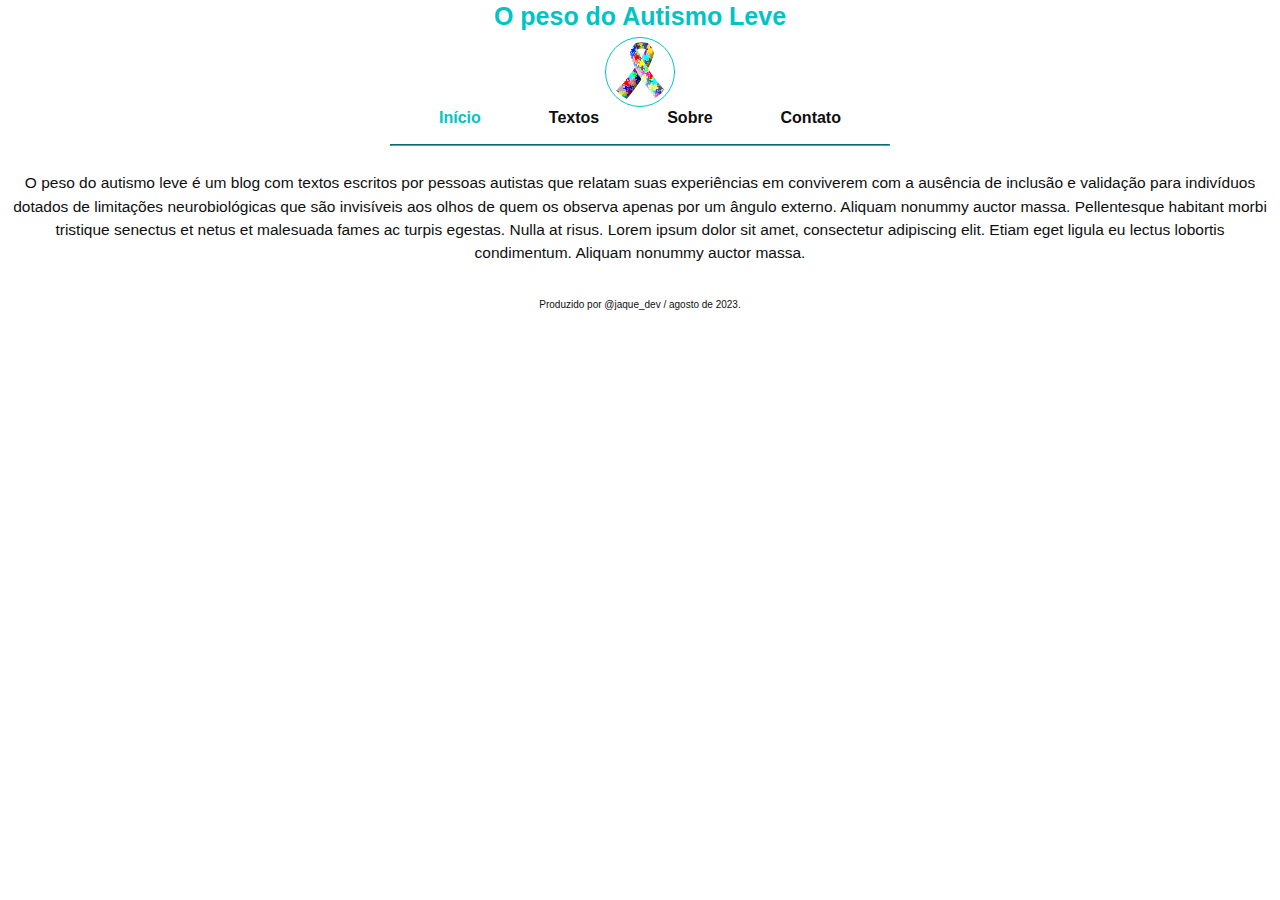
<file: index.html>
<!DOCTYPE html> 
<html lang="en">
    <head>
    <meta charset="UTF-8">
    <meta http-equiv="X-UA-Compatible" content="IE=edge">
    <link type="text/css" rel="stylesheet" href="css-style.css"/>
    <meta name="viewport" content="width=device-width, initial-scale=1.0">
        <title> index </title>
    </head>

<body>
    <div>
        <h1>
            <p> O peso do Autismo Leve </p>
        </h1>
    </div>

    <div>
        <figure>
            <img src="./blog.tea.imagem2.png"></img>
        </figure>        
    </div>
        
    <nav>
        <ul>
            <li><a class="linkactive" href="index.html">Início</a></li>
            <li><a href="textos.html">Textos</a></li>
            <li><a href="sobre.html">Sobre</a></li>
            <li><a href="contato.html">Contato</a></li>
        </ul>
    </nav>

    <hr></hr>

    <div class="text">
        <h2>
            <p> O peso do autismo leve é um blog com textos escritos por pessoas
                autistas que relatam suas experiências em conviverem com a ausência
                de inclusão e validação para indivíduos dotados de limitações
                neurobiológicas que são invisíveis aos olhos de quem os observa apenas
                por um ângulo externo. Aliquam nonummy auctor massa.
                Pellentesque habitant morbi tristique senectus et netus et malesuada
                fames ac turpis egestas. Nulla at risus. Lorem ipsum dolor sit amet,
                consectetur adipiscing elit. Etiam eget ligula eu lectus lobortis condimentum.
                Aliquam nonummy auctor massa.
            </p>
        </h2>
    </div>
           
    </body>

    <footer>
        Produzido por @jaque_dev  /  agosto de 2023.
    </footer>
    
</html>
</file>
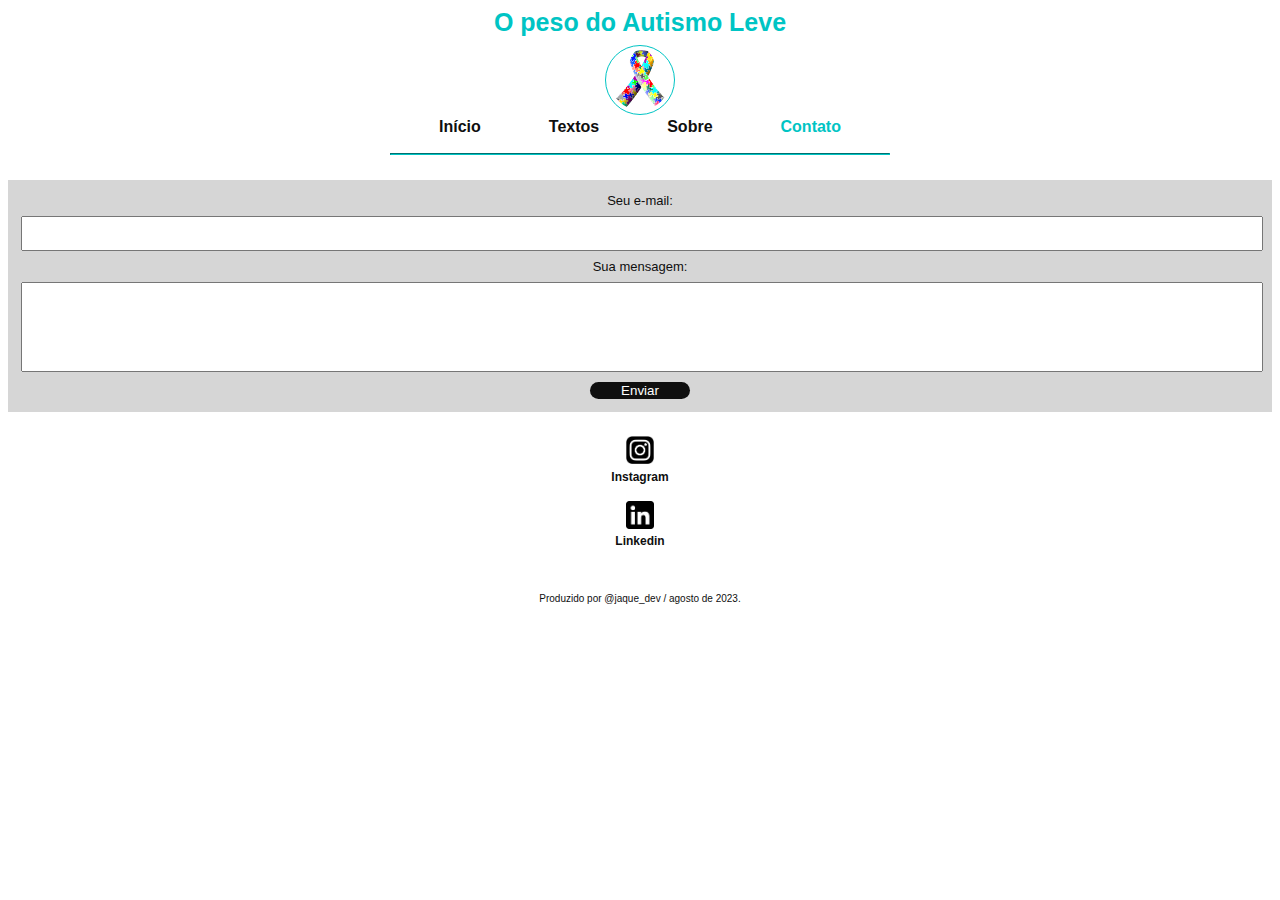
<file: contato.html>
<!DOCTYPE html> 
<html lang="pt">
    <head>
        <meta charset="UTF-8">
        <meta http-equiv="X-UA-Compatible" content="IE=edge">
        <meta name="viewport" content="width=device-width, initial-scale=1.0">
        <title> contato </title>
        <link rel="stylesheet" href="css-contato.css"/>
    </head>
    <body>
        
        <div>
            <h1> O peso do Autismo Leve </h1>
        </div>
    
        <div>
            <figure>
                <img class="logo" src="./blog.tea.imagem2.png"></img>
            </figure>        
        </div>
            
        <nav>
            <ul>
                <li><a href="index.html">Início</a></li>
                <li><a href="textos.html">Textos</a></li>
                <li><a href="sobre.html">Sobre</a></li>
                <li><a class="linkactive" href="contato.html">Contato</a></li>
            </ul>
        </nav>

        <hr></hr>


        <div class="container">
            <form action="https://formsubmit.co/ja.fotoarte@gmail.com" method="POST">
                <label for="email">Seu e-mail:</label>
                <input type="email" name="email" id="email" required>
                <label for="message">Sua mensagem:</label>
                <input type="text" name="message" id="message" required>
                <input type= "hidden" name="_next" value="http://.c70f8c128dd0bc2e5903d9ab6eec64b4/thanks.html">
                <button type="submit">Enviar</button>
            </form>
        </div>

        <footer>

            <div>

                <figure>
                    <img class="redesocial" src="./img_instagram.png"></img>
                </figure>

                <a href="https://www.instagram.com/jaque_dev/" target="_blank " rel="noopener noreferrer">
                    <p>Instagram</p>
                </a>

            </div>


            <div>

                <figure>
                    <img class="redesocial" src="img_linkedin.png.png"></img>
                </figure>

                <a href="https://www.linkedin.com/in/devjaque/" target="_blank " rel="noopener noreferrer">
                    <p>Linkedin</p>
                </a>

            </div>
                
        </footer>
        
    </body>

    <footer>
        Produzido por @jaque_dev  /  agosto de 2023.
    </footer>
    
</html>
</file>
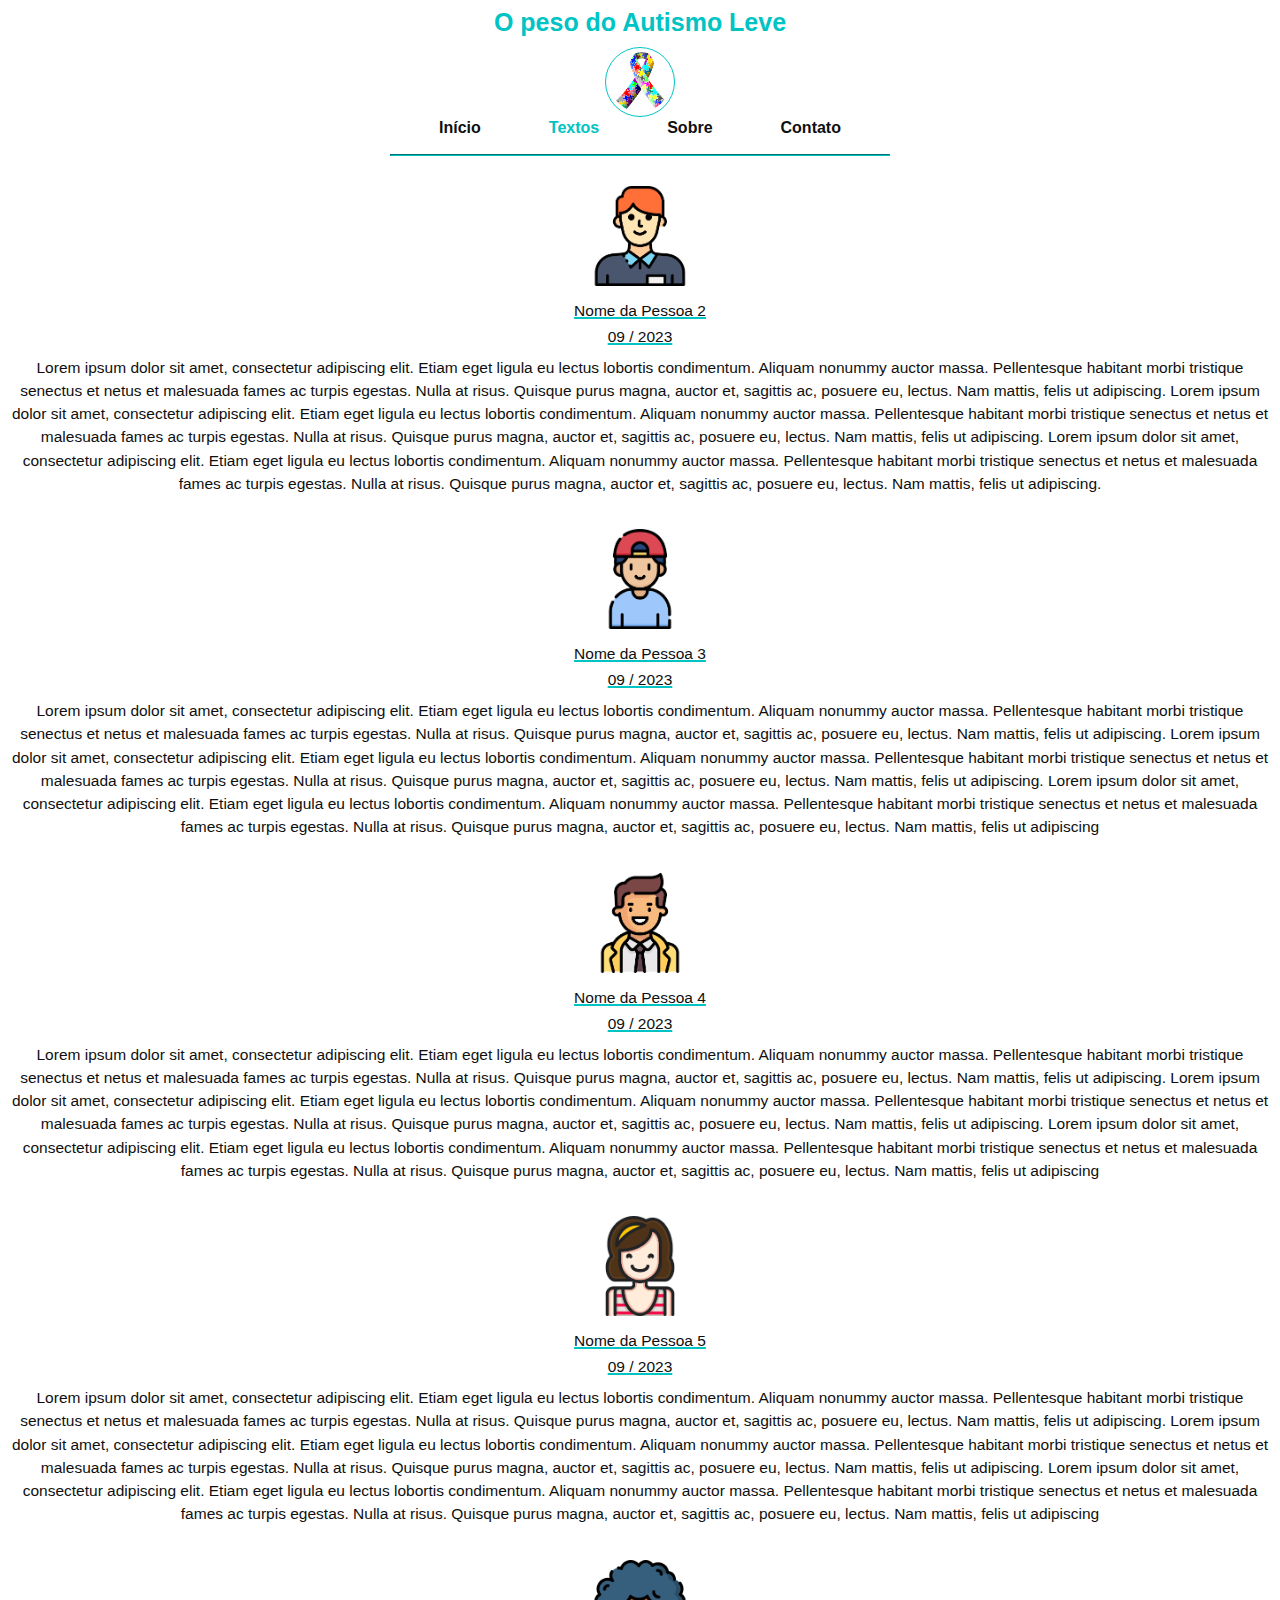
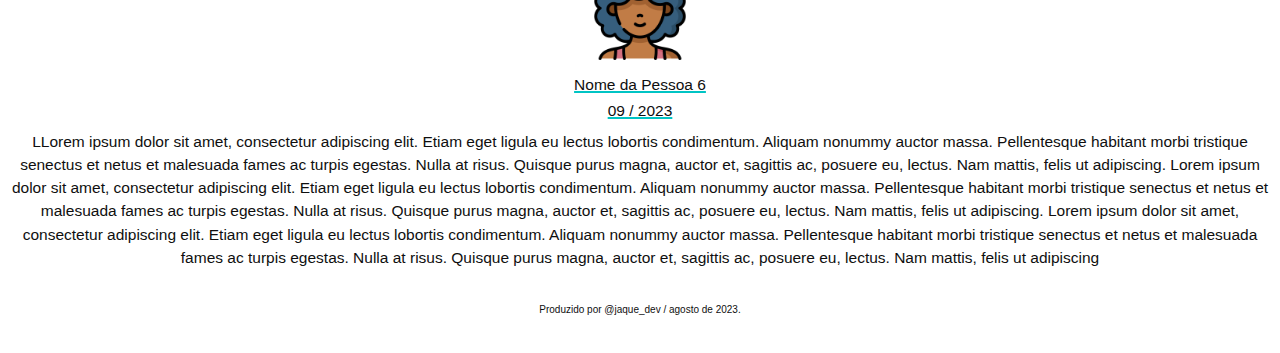
<file: textos.html>
<!DOCTYPE html> 
<html lang="en">
    <head>
     <meta charset="UTF-8">
     <meta http-equiv="X-UA-Compatible" content="IE=edge">
     <link rel="stylesheet" href="css-textos.css"/>
     <meta name="viewport" content="width=device-width, initial-scale=1.0">
        <title> textos </title>
    </head>
    
    <body>


        <div>
            <h1> O peso do Autismo Leve </h1>
        </div>
    
        <div>
            <figure>
                <img class="logo" src="./blog.tea.imagem2.png"></img>
            </figure>        
        </div>
            
        <nav>
            <ul>
                <li><a href="index.html">Início</a></li>
                <li><a class="linkactive" href="textos.html">Textos</a></li>
                <li><a href="sobre.html">Sobre</a></li>
                <li><a href="contato.html">Contato</a></li>
            </ul>
        </nav>

        <hr></hr>



       


        <figure>
            </div><img src="pessoa-2-blog.jpg" height="100" width="auto"></img>
        </figure>
  
        <div>
                <p> Nome da Pessoa 2 </p>
                <p> 09 / 2023 </p>
                <h2> Lorem ipsum dolor sit amet, consectetur adipiscing elit.
                    Etiam eget ligula eu lectus lobortis condimentum. Aliquam
                    nonummy auctor massa. Pellentesque habitant morbi tristique
                    senectus et netus et malesuada fames ac turpis egestas.
                    Nulla at risus. Quisque purus magna, auctor et, sagittis ac,
                    posuere eu, lectus. Nam mattis, felis ut adipiscing.
                    Lorem ipsum dolor sit amet, consectetur adipiscing elit.
                    Etiam eget ligula eu lectus lobortis condimentum. Aliquam
                    nonummy auctor massa. Pellentesque habitant morbi tristique
                    senectus et netus et malesuada fames ac turpis egestas.
                    Nulla at risus. Quisque purus magna, auctor et, sagittis ac,
                    posuere eu, lectus. Nam mattis, felis ut adipiscing.
                    Lorem ipsum dolor sit amet, consectetur adipiscing elit.
                    Etiam eget ligula eu lectus lobortis condimentum. Aliquam
                    nonummy auctor massa. Pellentesque habitant morbi tristique
                    senectus et netus et malesuada fames ac turpis egestas.
                    Nulla at risus. Quisque purus magna, auctor et, sagittis ac,
                    posuere eu, lectus. Nam mattis, felis ut adipiscing. </p>
                </h2>
            </div>
       


        <figure>
            </div><img src="pessoa-3-blog.jpg" height="100" width="auto"></img>
        </figure>

        <div>
                <p> Nome da Pessoa 3 </p>
                <p> 09 / 2023 </p>
                <h3> Lorem ipsum dolor sit amet, consectetur adipiscing elit.
                    Etiam eget ligula eu lectus lobortis condimentum. Aliquam
                    nonummy auctor massa. Pellentesque habitant morbi tristique
                    senectus et netus et malesuada fames ac turpis egestas.
                    Nulla at risus. Quisque purus magna, auctor et, sagittis ac,
                    posuere eu, lectus. Nam mattis, felis ut adipiscing.
                    Lorem ipsum dolor sit amet, consectetur adipiscing elit.
                    Etiam eget ligula eu lectus lobortis condimentum. Aliquam
                    nonummy auctor massa. Pellentesque habitant morbi tristique
                    senectus et netus et malesuada fames ac turpis egestas.
                    Nulla at risus. Quisque purus magna, auctor et, sagittis ac,
                    posuere eu, lectus. Nam mattis, felis ut adipiscing.
                    Lorem ipsum dolor sit amet, consectetur adipiscing elit.
                    Etiam eget ligula eu lectus lobortis condimentum. Aliquam
                    nonummy auctor massa. Pellentesque habitant morbi tristique
                    senectus et netus et malesuada fames ac turpis egestas.
                    Nulla at risus. Quisque purus magna, auctor et, sagittis ac,
                    posuere eu, lectus. Nam mattis, felis ut adipiscing </p>
            </h3>
        </div>
   


        <figure>
            </div><img src="pessoa-4-blog.jpg" height="100" width="auto"></img>
        </figure>

    <div>
            <p> Nome da Pessoa 4 </p>
            <p> 09 / 2023 </p>
            <h4> Lorem ipsum dolor sit amet, consectetur adipiscing elit.
                Etiam eget ligula eu lectus lobortis condimentum. Aliquam
                nonummy auctor massa. Pellentesque habitant morbi tristique
                senectus et netus et malesuada fames ac turpis egestas.
                Nulla at risus. Quisque purus magna, auctor et, sagittis ac,
                posuere eu, lectus. Nam mattis, felis ut adipiscing.
                Lorem ipsum dolor sit amet, consectetur adipiscing elit.
                Etiam eget ligula eu lectus lobortis condimentum. Aliquam
                nonummy auctor massa. Pellentesque habitant morbi tristique
                senectus et netus et malesuada fames ac turpis egestas.
                Nulla at risus. Quisque purus magna, auctor et, sagittis ac,
                posuere eu, lectus. Nam mattis, felis ut adipiscing.
                Lorem ipsum dolor sit amet, consectetur adipiscing elit.
                Etiam eget ligula eu lectus lobortis condimentum. Aliquam
                nonummy auctor massa. Pellentesque habitant morbi tristique
                senectus et netus et malesuada fames ac turpis egestas.
                Nulla at risus. Quisque purus magna, auctor et, sagittis ac,
                posuere eu, lectus. Nam mattis, felis ut adipiscing </p>
            <h4>
    </div>



     <figure>
        </div><img src="pessoa-5-blog.jpg" height="100" width="auto"></img>
    </figure>

    <div>
            <p> Nome da Pessoa 5 </p>
            <p> 09 / 2023 </p>
                <h5> Lorem ipsum dolor sit amet, consectetur adipiscing elit.
                    Etiam eget ligula eu lectus lobortis condimentum. Aliquam
                    nonummy auctor massa. Pellentesque habitant morbi tristique
                    senectus et netus et malesuada fames ac turpis egestas.
                    Nulla at risus. Quisque purus magna, auctor et, sagittis ac,
                    posuere eu, lectus. Nam mattis, felis ut adipiscing.
                    Lorem ipsum dolor sit amet, consectetur adipiscing elit.
                    Etiam eget ligula eu lectus lobortis condimentum. Aliquam
                    nonummy auctor massa. Pellentesque habitant morbi tristique
                    senectus et netus et malesuada fames ac turpis egestas.
                    Nulla at risus. Quisque purus magna, auctor et, sagittis ac,
                    posuere eu, lectus. Nam mattis, felis ut adipiscing.
                    Lorem ipsum dolor sit amet, consectetur adipiscing elit.
                    Etiam eget ligula eu lectus lobortis condimentum. Aliquam
                    nonummy auctor massa. Pellentesque habitant morbi tristique
                    senectus et netus et malesuada fames ac turpis egestas.
                    Nulla at risus. Quisque purus magna, auctor et, sagittis ac,
                    posuere eu, lectus. Nam mattis, felis ut adipiscing </p>
            <h5>
    </div>



    <figure>
        </div><img src="pessoa-6-blog.jpg" height="100" width="auto"></img>
    </figure>

    <div>
            <p> Nome da Pessoa 6 </p>
            <p> 09 / 2023 </p>
            <h6> LLorem ipsum dolor sit amet, consectetur adipiscing elit.
                Etiam eget ligula eu lectus lobortis condimentum. Aliquam
                nonummy auctor massa. Pellentesque habitant morbi tristique
                senectus et netus et malesuada fames ac turpis egestas.
                Nulla at risus. Quisque purus magna, auctor et, sagittis ac,
                posuere eu, lectus. Nam mattis, felis ut adipiscing.
                Lorem ipsum dolor sit amet, consectetur adipiscing elit.
                Etiam eget ligula eu lectus lobortis condimentum. Aliquam
                nonummy auctor massa. Pellentesque habitant morbi tristique
                senectus et netus et malesuada fames ac turpis egestas.
                Nulla at risus. Quisque purus magna, auctor et, sagittis ac,
                posuere eu, lectus. Nam mattis, felis ut adipiscing.
                Lorem ipsum dolor sit amet, consectetur adipiscing elit.
                Etiam eget ligula eu lectus lobortis condimentum. Aliquam
                nonummy auctor massa. Pellentesque habitant morbi tristique
                senectus et netus et malesuada fames ac turpis egestas.
                Nulla at risus. Quisque purus magna, auctor et, sagittis ac,
                posuere eu, lectus. Nam mattis, felis ut adipiscing </p>
            <h6>
     </div>

     </body>

     <footer>
        Produzido por @jaque_dev  /  agosto de 2023.
    </footer>
    
</html>
</file>
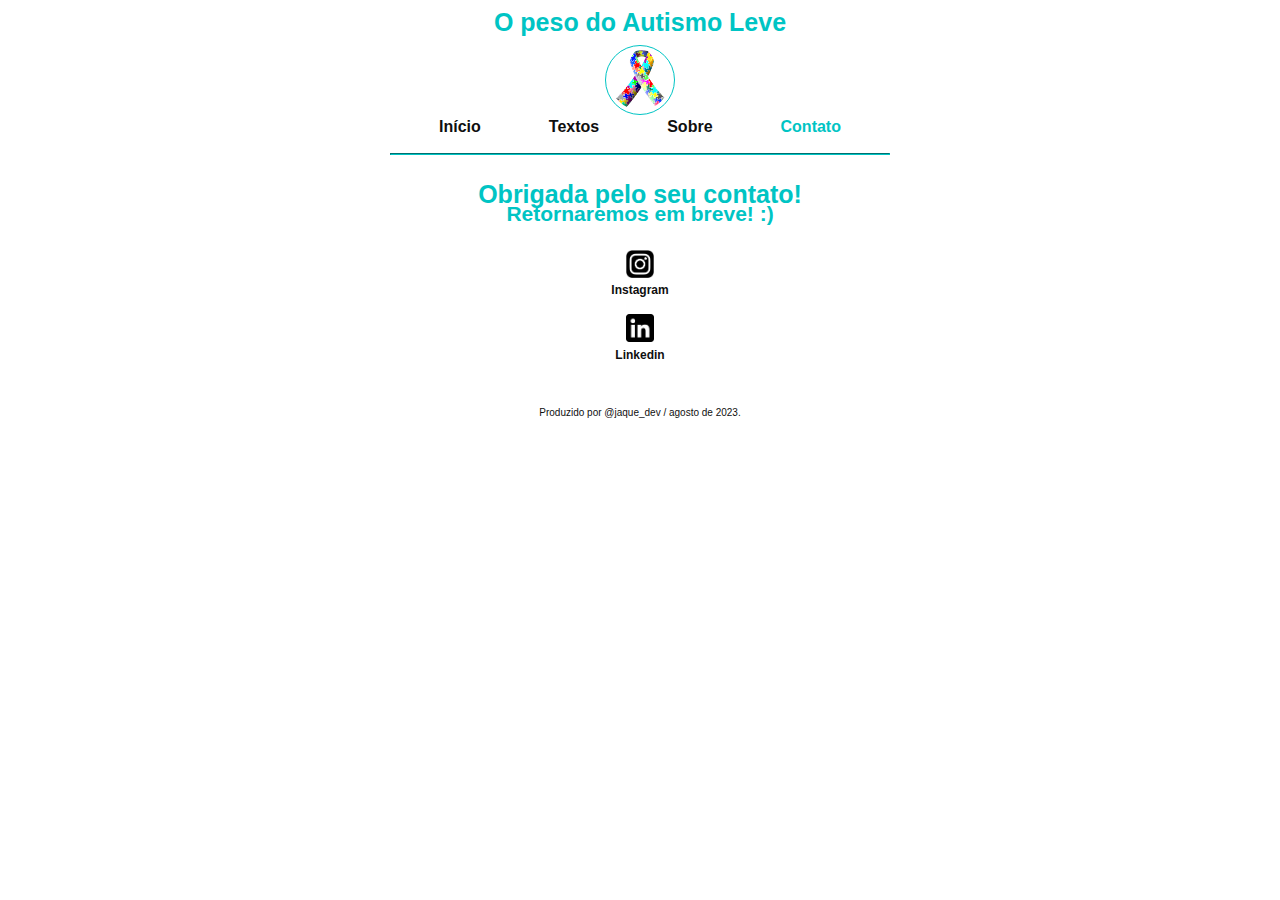
<file: thanks.html>
<!DOCTYPE html> 
<html lang="pt">
    <head>
        <meta charset="UTF-8">
        <meta http-equiv="X-UA-Compatible" content="IE=edge">
        <meta name="viewport" content="width=device-width, initial-scale=1.0">
        <title> thanks </title>
        <link rel="stylesheet" href="css-contato.css"/>
    </head>
    <body>
        
        <div>
            <h1> O peso do Autismo Leve </h1>
        </div>
    
        <div>
            <figure>
                <img class="logo" src="./blog.tea.imagem2.png"></img>
            </figure>        
        </div>
            
        <nav>
            <ul>
                <li><a href="index.html">Início</a></li>
                <li><a href="textos.html">Textos</a></li>
                <li><a href="sobre.html">Sobre</a></li>
                <li><a class="linkactive" href="contato.html">Contato</a></li>
            </ul>
        </nav>

        <hr></hr>


        <div class="container">
           <h1>Obrigada pelo seu contato!</h1>
           <h2>Retornaremos em breve! :) </h2>
        </div>

        <footer>

            <div>

                <figure>
                    <img class="redesocial" src="./img_instagram.png"></img>
                </figure>

                <a href="https://www.instagram.com/jaque_dev/" target="_blank " rel="noopener noreferrer">
                    <p>Instagram</p>
                </a>

            </div>


            <div>

                <figure>
                    <img class="redesocial" src="img_linkedin.png.png"></img>
                </figure>

                <a href="https://www.linkedin.com/in/devjaque/" target="_blank " rel="noopener noreferrer">
                    <p>Linkedin</p>
                </a>

            </div>
                
        </footer>
        
    </body>

    <footer>
        Produzido por @jaque_dev  /  agosto de 2023.
    </footer>
    
</html>
</file>
<file: css-style.css>
css-style.css > html

body, h1 {
    text-align: center;
    background-color: #ffffff;
    color: #00C4C4;
    font-size: 25px;
    font-family: 'Segoe UI', Tahoma, Geneva, Verdana, sans-serif;
    margin-top: -1.8%;
    margin-bottom: -1.5%;
    word-spacing: 15%;
    letter-spacing: 10%;
    display:block;
}


img {
    width:60px;
    height:60px;
    border-radius: 100%;
    border: 1.8px solid #00C4C4;
    margin-top: 2px;
    align-items: center;
    padding: 4px;
    margin: auto;
    display:block;
}

       
nav, ul, li, a {
    display: flex;
    justify-content: space-around ;
    list-style-type: none;
    padding: 10px;
    gap: 28px;
    margin-top: -13.5px;
    margin-bottom: -7px;
    font-size: 16px;
    font-family: 'Segoe UI', Tahoma, Geneva, Verdana, sans-serif;
    font-weight:bold;
    text-decoration-line:none;
}

a {
    color : #0f0f0f;
}

nav, a:hover {
    color: #00C4C4;
}

nav, a.linkactive {
    color: #00C4C4;
}

hr  {
    border-color:#00C4C4;
    box-sizing:border-box;
    width: 500px;  
    line-height: 1.8px ;
    align-items: center;
    margin-top: 5px;
    margin-bottom: 25x;
  }

h2 {
    font-family: Arial, Helvetica, serif;
    font-weight: inherit;
    font-size: 15.5px;
    color: #0f0f0f;
    word-spacing: 10%;
    letter-spacing: 45%;
    text-align: center;
    margin-top: 25px;
    line-height : 150%;
}

section{
    width: 100%;
    height: 100vw;
}

footer {
    position: flex;
    width: 100%;
    text-align: center;
    color: #0f0f0f;
    font-size: 10px;
    font-family: 'Segoe UI', Tahoma, Geneva, Verdana, sans-serif;
    margin-top: 35px;
    margin-bottom: 3%;
}
</file>
<file: css-contato.css>
css-contato.css > html

body, h1 {
    text-align: center;
    color: #00C4C4;
    font-size: 25px;
    font-family: 'Segoe UI', Tahoma, Geneva, Verdana, sans-serif;
    margin-top: 0.5%;
    margin-bottom: -1%;
    word-spacing: 15%;
    letter-spacing: 10%;
}


img.logo {
    border-radius: 100%;
    border: 1.8px solid #00C4C4;
    text-align: center;
    height:60px;
    width:60px;
    margin-top: 2px;
    padding: 4px;
    margin: auto;
    display:block;
}

       
nav, ul, li, a {
    display: flex;
    justify-content: center ;
    list-style-type: none;
    padding: 10px;
    gap: 28px;
    margin-top:-14.5px;
    margin-bottom: -7px;
    font-size: 16px;
    font-family: 'Segoe UI', Tahoma, Geneva, Verdana, sans-serif;
    font-weight:bold;
    text-decoration-line:none;
}

a {
    color : #0f0f0f;
}

nav, a:hover {
    color: #00C4C4;
}

nav, a.linkactive {
    color: #00C4C4;
}

hr  {
    border-color:#00C4C4;
    box-sizing:border-box;
    width: 500px;  
    line-height: 1.8px ;
    align-items: center;
    margin-top: 5px;
    margin-bottom: 25px;
  }


div, h2 {
    font-size: 21px;
    font-family: 'Segoe UI', Tahoma, Geneva, Verdana, sans-serif;
    color: #00C4C4;
    text-align: center;
    margin-top: 5px;
    margin-bottom: 7px; 
        }

form {
    font-family: Arial, Helvetica, serif;
    font-weight: inherit;
    font-size: 13px;
    color: #0f0f0f;
    letter-spacing: 10%;
    text-align: center;
    padding: 12px;
    border-radius: 0%;
    border: 1.8px solid #00C4C4;
        }

input {
    width: 100%;
    padding: 8px 0px;
    margin: 8px 0px;
}
input[type=text] {
    height:70px;
}

button {
    color:#ffffff;
    background-color: #0f0f0f;
    border-left:#ffffff 1.8px;
    border-right: #ffffff 1.8px;
    border-top: #ffffff 1.8px;
    border-bottom: #ffffff 1.8px;
    width: 100px;
    right: 30px;
    margin-top: 2px;
    border-radius: 10px 10px 10px 10px;
}

button:hover {
    color:#ffffff;
    background-color: #00C4C4;
    border-radius: 10px 10px 10px 10px;
        }

img.redesocial {
    width: 28px;
    height: 28px;
    justify-content: center;
    margin-top: -12px;
    margin-bottom: 2px;
    
}

footer, p {
    justify-content: center;
    font-family: Arial, Helvetica, serif;
    font-weight: inherit bold;
    font-size: 12px;
    color: #0f0f0f;
    letter-spacing: 30%;
    text-decoration: none;
    margin-top: -18px;
    margin-bottom: 4px;
    object-position: line;
    list-style-position: none;
}

footer a:hover {
    text-decoration:underline 1.5px ;
}

div form {
    border-radius: 0%;
    border: 1.5px solid #d6d6d6;
    background-color: #d6d6d6;
}

input.err:hover {
    background-color: #00C4C4;
    color:#ffffff;
        }

footer {
            position: flex;
            width: 100%;
            text-align: center;
            color: #0f0f0f;
            font-size: 10px;
            font-family: 'Segoe UI', Tahoma, Geneva, Verdana, sans-serif;
            margin-top: 35px;
            margin-bottom: 3%;
        }
</file>
<file: css-textos.css>
css-textos.css > html

body, h1 {
    text-align: center;
    color: #00C4C4;
    font-size: 25px;
    font-family: 'Segoe UI', Tahoma, Geneva, Verdana, sans-serif;
    margin-top: 0.5%;
    margin-bottom: -0.5%;
    word-spacing: 15%;
    letter-spacing: 10%;
}


img.logo {
        width:60px;
        height:60px;
        border-radius: 100%;
        border: 1.8px solid #00C4C4;
        margin-top: 2px;
        align-items: center;
        padding: 4px;
        margin: auto;
        display:block;
}

       
nav, ul, li, a {
    display: flex;
    justify-content: space-around ;
    list-style-type: none;
    padding: 10px;
    gap: 28px;
    margin-top: -13.5px;
    margin-bottom: -7px;
    font-size: 16px;
    font-family: 'Segoe UI', Tahoma, Geneva, Verdana, sans-serif;
    font-weight:bold;
    text-decoration-line:none;
}

a {
    color : #0f0f0f;
}

nav, a:hover {
    color: #00C4C4;
}

nav, a.linkactive {
    color: #00C4C4;
}

hr  {
    border-color:#00C4C4;
    box-sizing:border-box;
    width: 500px;  
    line-height: 1.8px ;
    align-items: center;
    margin-top: 5px;
    margin-bottom: 25x;
  }


img  {
    text-align: center;
    border-radius: 0%;
    padding-top: 14px;
    margin: auto;
    display:block;
}


p {
    font-family: Arial, Helvetica, serif;
    font-weight: inherit ;
    font-size: 15.5px;
    color: #0f0f0f;
    word-spacing: 10%;
    letter-spacing: 15%;
    text-align: center;
    text-decoration: #00C4C4 underline 1.8px solid ;
    margin-top: 3px;
    margin-bottom:8px ;  
    }


h2, h3, h4, h5, h6  {
    font-family: Arial, Helvetica, serif;
    font-weight: inherit;
    font-size: 15.5px;
    color: #0f0f0f;
    word-spacing: 10%;
    letter-spacing: 45%;
    text-align: center;
    margin-top: 10px;
    margin-bottom: 20px;
    line-height : 150%;
       }

footer {
        position: flex;
        width: 100%;
        text-align: center;
        color: #0f0f0f;
        font-size: 10px;
        font-family: 'Segoe UI', Tahoma, Geneva, Verdana, sans-serif;
        margin-top: 35px;
        margin-bottom: 3%;
    }
</file>
